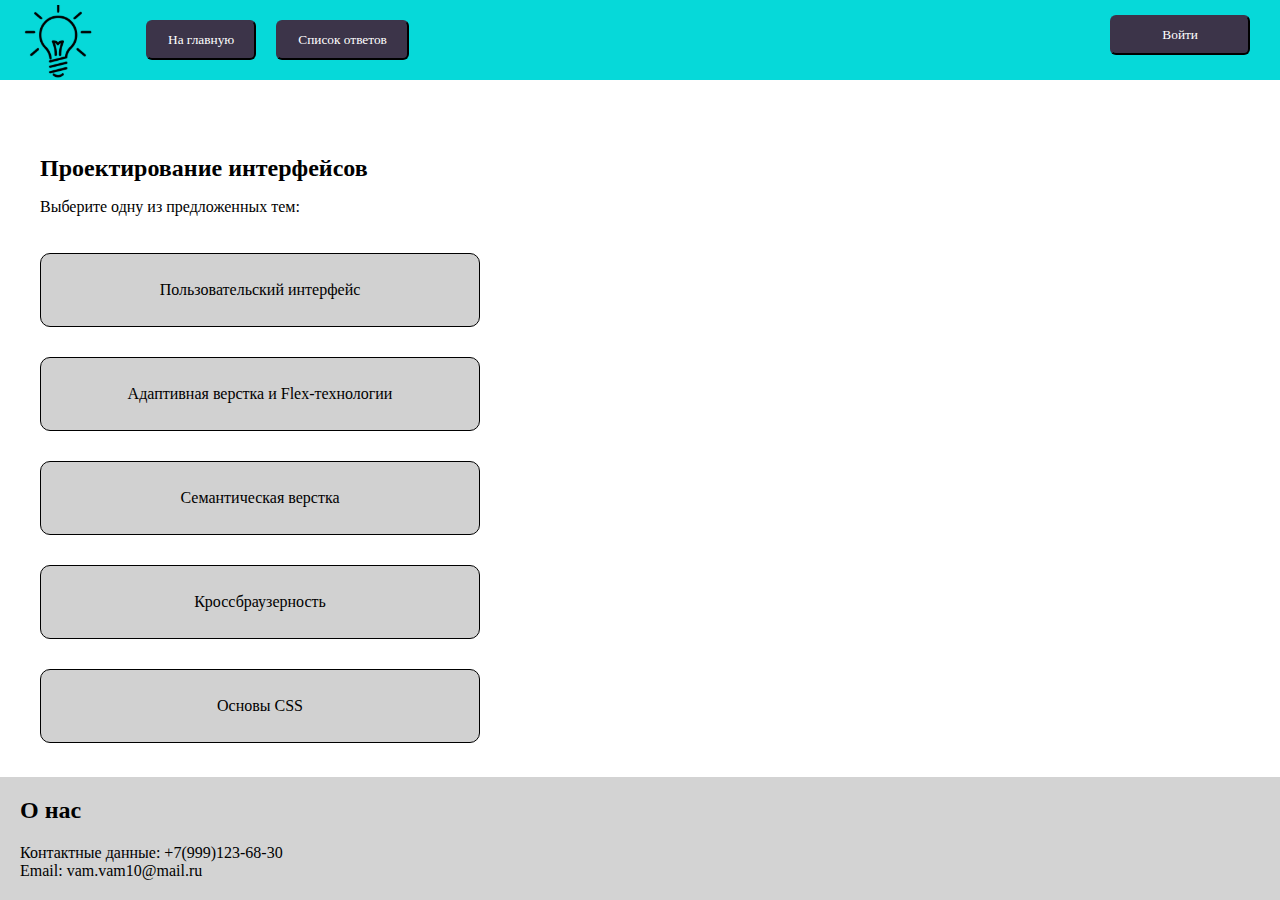
<file: interfaces.html>
<!DOCTYPE html>
<html lang="ru">

<head>
    <meta charset="UTF-8">
    <meta name="viewport" content="width=device-width, initial-scale=1.0">
    <title>Система тестирования</title>
    <link rel="stylesheet" href="css/style.css">
</head>

<body>
    <header>
        <a href="main.html"><img class="header__logo" src="img/logo.svg" alt="logo"></a>
        <nav>
            <form action="main.html">
                <button>На главную</button>
            </form>
            <form action="results.html">
                <button>Список ответов</button>
            </form>
        </nav>
        <form action="auth.html">
            <button class="header__logon">Войти</button>
        </form>
    </header>
    <main>
        <div class="container">
            <h2>Проектирование интерфейсов</h2>
            <p>Выберите одну из предложенных тем:</p>
            <div class="cards">
                <a href="test1.html">
                    <div class="card">
                        Пользовательский интерфейс
                    </div>
                </a>
                <a href="test2.html">
                    <div class="card">
                        Адаптивная верстка и Flex-технологии
                    </div>
                </a>
                <a href="test3.html">
                    <div class="card">
                        Семантическая верстка
                    </div>
                </a>
                <a href="test4.html">
                    <div class="card">
                        Кроссбраузерность
                    </div>
                </a>
                <a href="test5.html">
                    <div class="card">
                        Основы CSS
                    </div>
                </a>
            </div>
        </div>
    </main>
    <footer>
        <div class="footer-info">
            <h2>О нас</h2>
            <p>Контактные данные: +7(999)123-68-30</p>
            <p>Email: vam.vam10@mail.ru</p>
        </div>
    </footer>
</body>

</html>
</file>
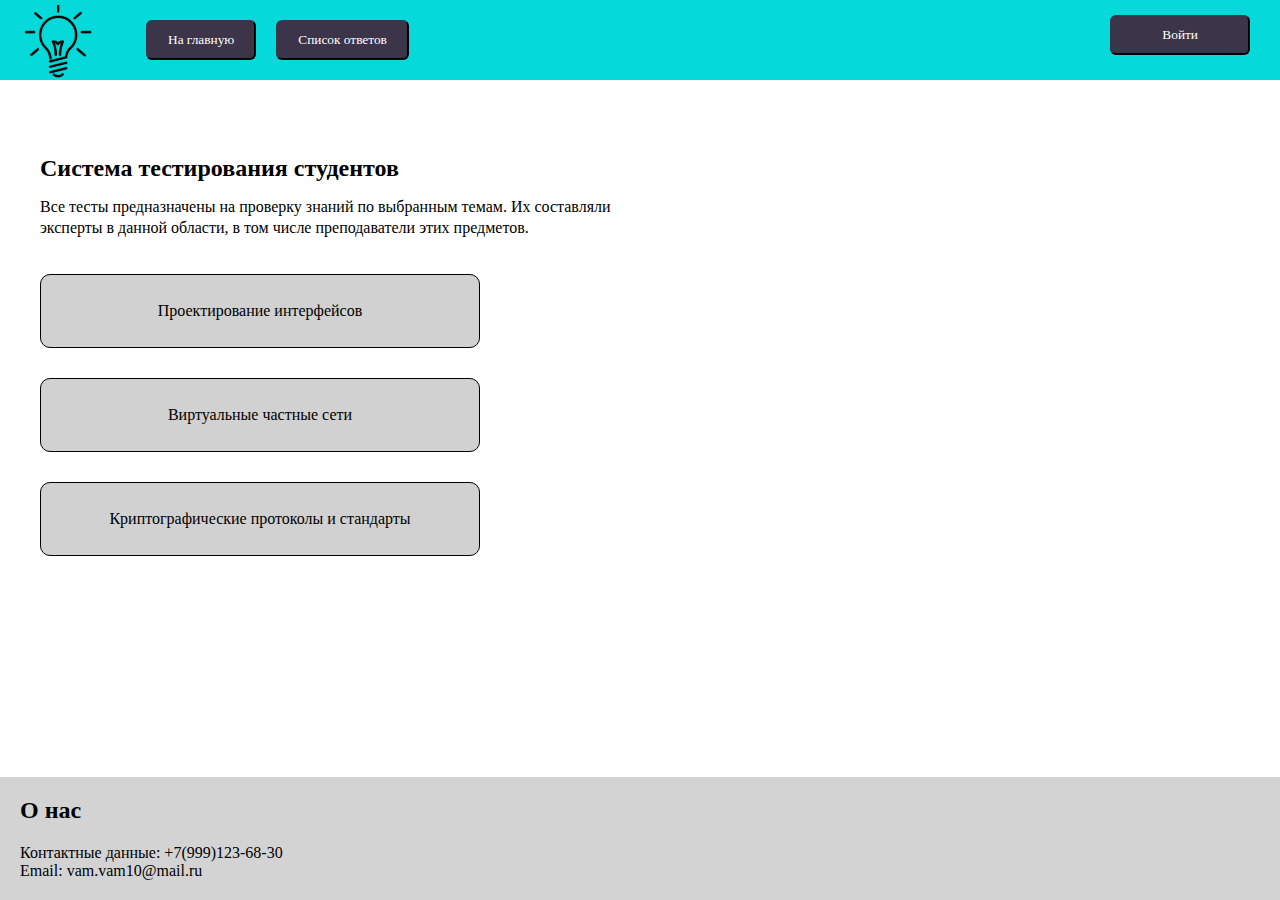
<file: main.html>
<!DOCTYPE html>
<html lang="ru">

<head>
    <meta charset="UTF-8">
    <meta name="viewport" content="width=device-width, initial-scale=1.0">
    <title>Система тестирования</title>
    <link rel="stylesheet" href="css/style.css">
</head>

<body>
    <header>
        <a href="main.html"><img class="header__logo" src="img/logo.svg" alt="logo"></a>
        <nav>   
            <form action="main.html">
                <button>На главную</button>
            </form>
            <form  action="results.html">
                <button>Список ответов</button>
            </form>
        </nav>
        <form action="auth.html">
            <button class="header__logon">Войти</button>
        </form>
    </header>
    <main>
        <div class="container">
            <h2>Система тестирования студентов</h2>
            <p>Все тесты предназначены на проверку знаний по выбранным темам. Их составляли эксперты в данной области, в том числе преподаватели этих предметов.</p>
            <div class="cards">
                <a href="interfaces.html">
                    <div class="card">
                        Проектирование интерфейсов
                    </div>
                </a>
                <div class="card">
                    Виртуальные частные сети
                </div>
                <div class="card">
                    Криптографические протоколы и стандарты
                </div>
            </div>
        </div>
    </main>
    <footer>
        <div class="footer-info">
            <h2>О нас</h2>
            <p>Контактные данные: +7(999)123-68-30</p>
            <p>Email: vam.vam10@mail.ru</p>
        </div>
    </footer>
</body>

</html>
</file>
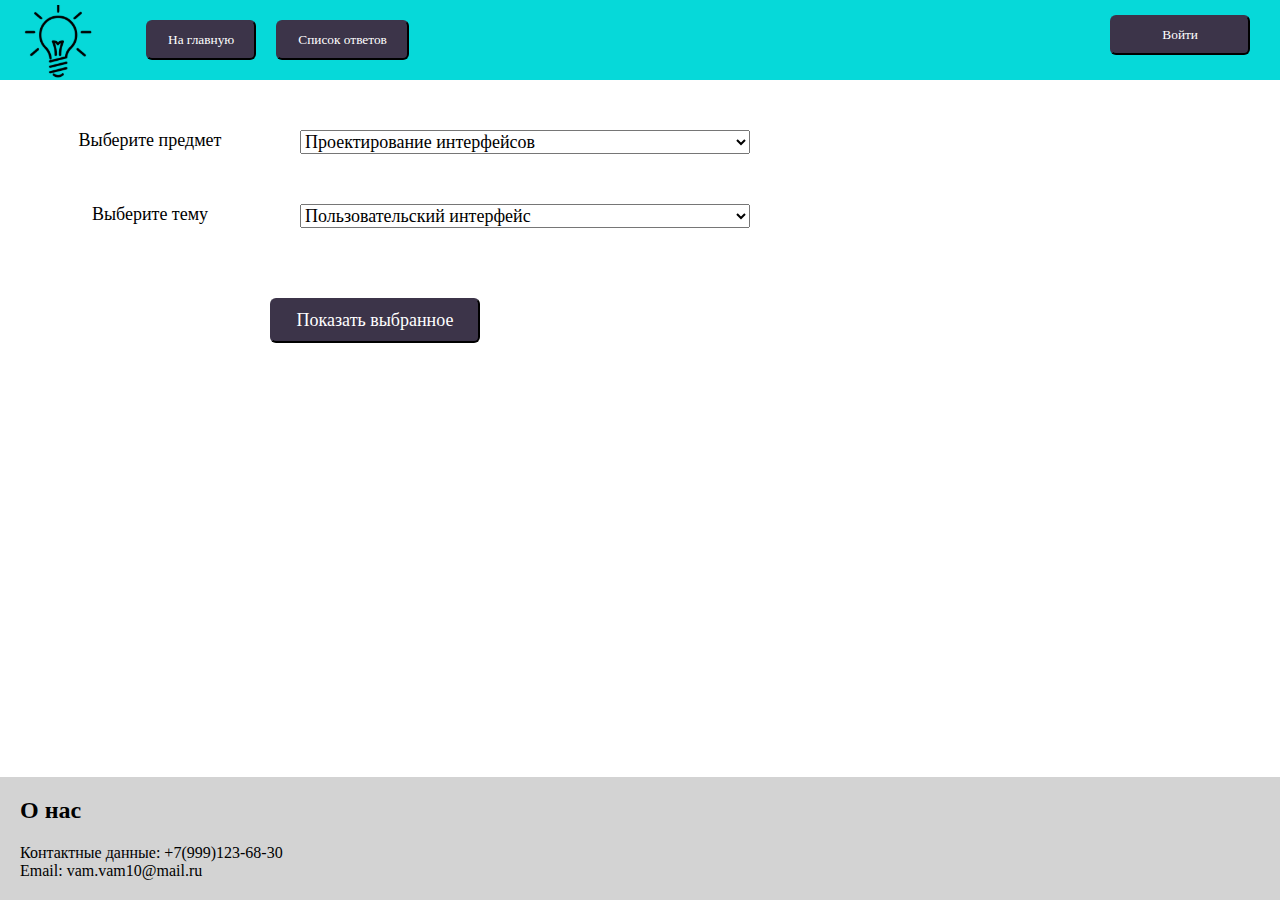
<file: results.html>
<!DOCTYPE html>
<html lang="ru">

<head>
  <meta charset="UTF-8">
  <meta name="viewport" content="width=device-width, initial-scale=1.0">
  <link rel="stylesheet" href="css/style.css">
  <script src="javascript/script.js"></script>
  <title>Авторизация</title>
</head>
<body>
<header>
    <a href="main.html"><img class="header__logo" src="img/logo.svg" alt="logo"></a>
    <nav>
      <form action="main.html">
        <button>На главную</button>
      </form>
      <form action="results.html">
        <button>Список ответов</button>
      </form>
    </nav>
    <form action="auth.html">
      <button class="header__logon">Войти</button>
    </form>
</header>
<main>
  <div class="inf">
    <section>
      <div class="inf-block">
        <div class=inf-block-form>
          <p class="inf-block-form-label">Выберите предмет</p>
          <select id="subjects" class="inf-block-form-box">
            <option value="Проектирование интерфейсов">Проектирование интерфейсов</option>
            <option value="Виртуальные частные сети">Виртуальные частные сети</option>
            <option value="Криптографические протоколы и стандарты">Криптографические протоколы и стандарты</option>
          </select>
        </div>
        <div class="inf-block-form">
          <p class="inf-block-form-label">Выберите тему</p>
          <select id="themes" class="inf-block-form-box">
            <option value="Пользовательский интерфейс">Пользовательский интерфейс</option>
            <option value="Адаптивная верстка и Flex-технологии">Адаптивная верстка и Flex-технологии</option>
            <option value="Семантическая верстка">Семантическая верстка</option>
            <option value="Кроссбраузерность">Кроссбраузерность</option>
            <option value="Основы CSS">Основы CSS</option>
          </select>
        </div>
      </div>
      <div class="inf-but">
        <button type="submit" id="btn" class="inf-button">Показать выбранное</button>
      </div>
    </section>
  </div>
  <table id="table" class="table hide" border="1" width="100%" cellpadding="5">
    <tr>
      <th class="col1">ФИО студента \ Вопрос</th>
      <th>1</th>
      <th>2</th>
      <th>3</th>
      <th>4</th>
      <th>5</th>
      <th>6</th>
      <th>7</th>
      <th>8</th>
      <th>9</th>
      <th>10</th>
      <th class="col2">Количество баллов</th>
    </tr>
    <tr>
      <th>Антонов Андрей</th>
      <th class="correct">2</th>
      <th class="correct">4</th>
      <th class="correct">1</th>
      <th class="correct">21</th>
      <th class="correct">3</th>
      <th class="correct">4</th>
      <th class="correct">1</th>
      <th class="correct">1</th>
      <th class="correct">2</th>
      <th class="correct">1</th>
      <th>10</th>
    </tr>
    <tr>
      <th>Писчасов Дмитрий</th>
      <th class="wrong">1</th>
      <th class="correct">4</th>
      <th class="correct">1</th>
      <th class="wrong">12</th>
      <th class="wrong">4</th>
      <th class="correct">1</th>
      <th class="correct">1</th>
      <th class="correct">1</th>
      <th class="wrong">3</th>
      <th class="wrong">3</th>
      <th>5</th>
    </tr>
    <tr>
      <th>Репнин Денис</th>
      <th class="correct">2</th>
      <th class="wrong">3</th>
      <th class="correct">1</th>
      <th class="correct">21</th>
      <th class="correct">3</th>
      <th class="correct">4</th>
      <th class="correct">1</th>
      <th class="correct">1</th>
      <th class="correct">2</th>
      <th class="correct">1</th>
      <th>9</th>
    </tr>
    <tr>
      <th>Плотникова Наталья</th>
      <th class="correct">2</th>
      <th class="correct">4</th>
      <th class="correct">1</th>
      <th class="wrong">12</th>
      <th class="correct">3</th>
      <th class="correct">4</th>
      <th class="correct">1</th>
      <th class="correct">1</th>
      <th class="correct">2</th>
      <th class="correct">1</th>
      <th>9</th>
    </tr>
    <tr>
      <th>Гребнев Вадим</th>
      <th class="wrong">1</th>
      <th class="wrong">1</th>
      <th class="wrong">3</th>
      <th class="wrong">12</th>
      <th class="wrong">2</th>
      <th class="wrong">2</th>
      <th class="wrong">2</th>
      <th class="wrong">4</th>
      <th class="wrong">1</th>
      <th class="wrong">2</th>
      <th>0</th>
    </tr>
  </table>
</main>
  <footer>
    <div class="footer-info">
      <h2>О нас</h2>
      <p>Контактные данные: +7(999)123-68-30</p>
      <p>Email: vam.vam10@mail.ru</p>
    </div>
  </footer>
</body>

</html>
</file>
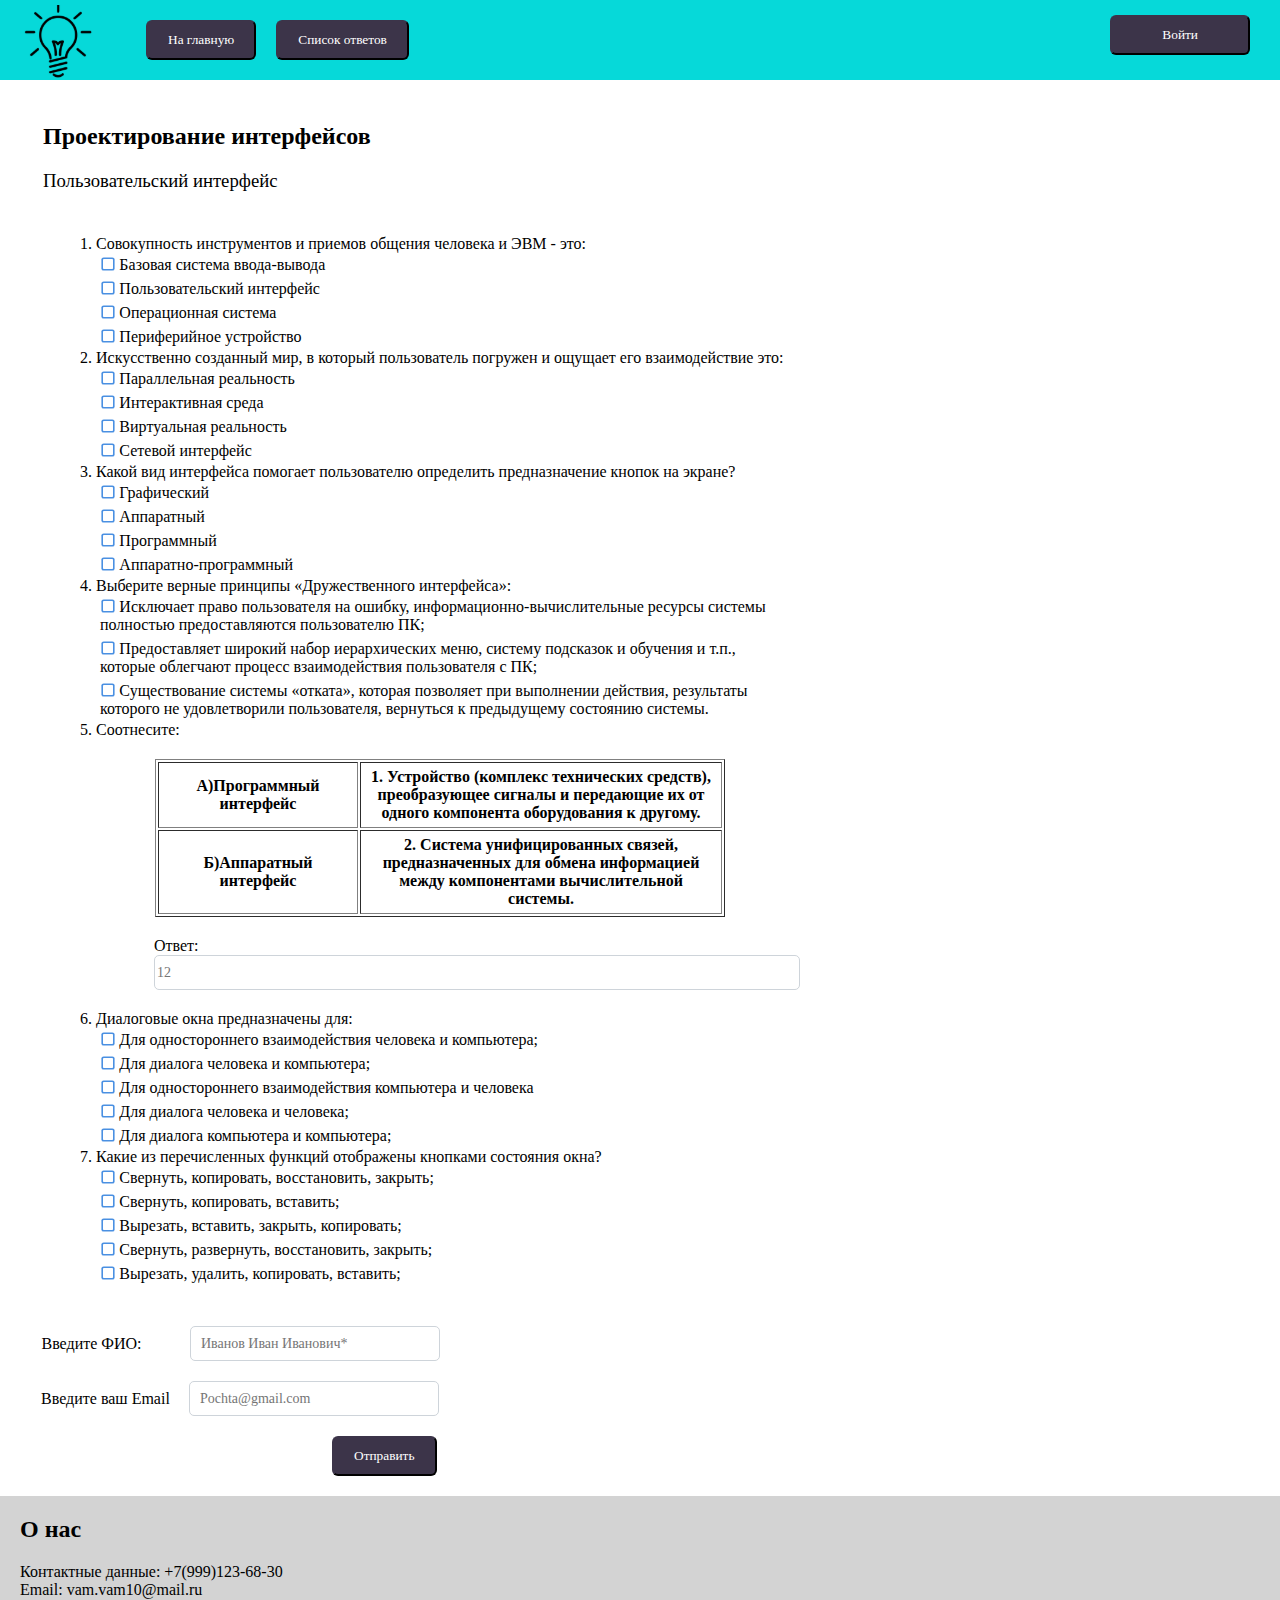
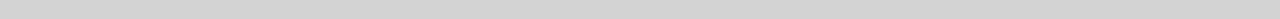
<file: test1.html>
<!DOCTYPE html>
<html lang="ru">

<head>
    <meta charset="UTF-8">
    <meta name="viewport" content="width=device-width, initial-scale=1.0">
    <title>Система тестирования</title>
    <link rel="stylesheet" href="css/style.css">
</head>

<body>
    <header>
        <a href="main.html"><img class="header__logo" src="img/logo.svg" alt="logo"></a>
        <nav>
            <form action="main.html">
                <button>На главную</button>
            </form>
            <form action="results.html">
                <button>Список ответов</button>
            </form>
        </nav>
        <form action="auth.html">
            <button class="header__logon">Войти</button>
        </form>
    </header>
    <main>
        <div class="about">
            <h2>Проектирование интерфейсов</h2>
            <h3>Пользовательский интерфейс</h3>
        </div>
        <div class="test">
            <ul>
                <ul>1. Совокупность инструментов и приемов общения человека и ЭВМ - это:
                    <li>
                        <label class="usual__check usual__option">
                            <input class="usual__check__input" type="checkbox">
                            <span class="usual__check__box"></span>
                            Базовая система ввода-вывода
                        </label>
                    </li>
                    <li>
                        <label class="usual__check usual__option">
                            <input class="usual__check__input" type="checkbox">
                            <span class="usual__check__box"></span>
                            Пользовательский интерфейс
                        </label>
                    </li>
                    <li>
                        <label class="usual__check usual__option">
                            <input class="usual__check__input" type="checkbox">
                            <span class="usual__check__box"></span>
                            Операционная система
                        </label>
                    </li>
                    <li>
                        <label class="usual__check usual__option">
                            <input class="usual__check__input" type="checkbox">
                            <span class="usual__check__box"></span>
                            Периферийное устройство
                        </label>
                    </li>
                </ul>
                <ul>2. Искусственно созданный мир, в который пользователь погружен и ощущает его взаимодействие это:
                    <li>
                        <label class="usual__check usual__option">
                            <input class="usual__check__input" type="checkbox">
                            <span class="usual__check__box"></span>
                            Параллельная реальность
                        </label>
                    </li>
                    <li>
                        <label class="usual__check usual__option">
                            <input class="usual__check__input" type="checkbox">
                            <span class="usual__check__box"></span>
                            Интерактивная среда
                        </label>
                    </li>
                    <li>
                        <label class="usual__check usual__option">
                            <input class="usual__check__input" type="checkbox">
                            <span class="usual__check__box"></span>
                            Виртуальная реальность
                        </label>
                    </li>
                    <li>
                        <label class="usual__check usual__option">
                            <input class="usual__check__input" type="checkbox">
                            <span class="usual__check__box"></span>
                            Сетевой интерфейс
                        </label>
                    </li>
                </ul>
                <ul>3. Какой вид интерфейса помогает пользователю определить предназначение кнопок на экране?
                    <li>
                        <label class="usual__check usual__option">
                            <input class="usual__check__input" type="checkbox">
                            <span class="usual__check__box"></span>
                            Графический
                        </label>
                    </li>
                    <li>
                        <label class="usual__check usual__option">
                            <input class="usual__check__input" type="checkbox">
                            <span class="usual__check__box"></span>
                            Аппаратный
                        </label>
                    </li>
                    <li>
                        <label class="usual__check usual__option">
                            <input class="usual__check__input" type="checkbox">
                            <span class="usual__check__box"></span>
                            Программный
                        </label>
                    </li>
                    <li>
                        <label class="usual__check usual__option">
                            <input class="usual__check__input" type="checkbox">
                            <span class="usual__check__box"></span>
                            Аппаратно-программный
                        </label>
                    </li>
                </ul>
                <ul>4. Выберите верные принципы «Дружественного интерфейса»:
                    <li>
                        <label class="usual__check usual__option">
                            <input class="usual__check__input" type="checkbox">
                            <span class="usual__check__box"></span>
                            Исключает право пользователя на ошибку, информационно-вычислительные ресурсы системы полностью предоставляются пользователю ПК;
                        </label>
                    </li>
                    <li>
                        <label class="usual__check usual__option">
                            <input class="usual__check__input" type="checkbox">
                            <span class="usual__check__box"></span>
                            Предоставляет широкий набор иерархических меню, систему подсказок и обучения и т.п., которые облегчают процесс взаимодействия пользователя с ПК;
                        </label>
                    </li>
                    <li>
                        <label class="usual__check usual__option">
                            <input class="usual__check__input" type="checkbox">
                            <span class="usual__check__box"></span>
                            Существование системы «отката», которая позволяет при выполнении действия, результаты которого не удовлетворили пользователя, вернуться к предыдущему состоянию системы.
                        </label>
                    </li>
                </ul>
				<ul>5. Соотнесите:
						<table border="1" width="100%" cellpadding="5">
							<tr>
								<th class="col1">А)Программный интерфейс</th>
								<th>1. Устройство (комплекс технических средств), преобразующее сигналы и передающие их от одного компонента оборудования к другому.</th>
							</tr>
							<tr>
								<th>Б)Аппаратный интерфейс</th>
								<th>2. Система унифицированных связей, предназначенных для обмена информацией между компонентами вычислительной системы.</th>
							</tr>
						</table>
						 <p id="input1">Ответ:<input placeholder="12" class="input-answer" type="text" size="2"></p>
				</ul>
                <ul>6. Диалоговые окна предназначены для:
                    <li>
                        <label class="usual__check usual__option">
                            <input class="usual__check__input" type="checkbox">
                            <span class="usual__check__box"></span>
                            Для одностороннего взаимодействия человека и компьютера;
                        </label>
                    </li>
                    <li>
                        <label class="usual__check usual__option">
                            <input class="usual__check__input" type="checkbox">
                            <span class="usual__check__box"></span>
                            Для диалога человека и компьютера;
                        </label>
                    </li>
                    <li>
                        <label class="usual__check usual__option">
                            <input class="usual__check__input" type="checkbox">
                            <span class="usual__check__box"></span>
                            Для одностороннего взаимодействия компьютера и человека
                        </label>
                    </li>
                    <li>
                        <label class="usual__check usual__option">
                            <input class="usual__check__input" type="checkbox">
                            <span class="usual__check__box"></span>
                            Для диалога человека и человека;
                        </label>
                    </li>
                    <li>
                        <label class="usual__check usual__option">
                            <input class="usual__check__input" type="checkbox">
                            <span class="usual__check__box"></span>
                            Для диалога компьютера и компьютера;
                        </label>
                    </li>
                </ul>
                <ul>7. Какие из перечисленных функций отображены кнопками состояния окна?
                    <li>
                        <label class="usual__check usual__option">
                            <input class="usual__check__input" type="checkbox">
                            <span class="usual__check__box"></span>
                            Cвернуть, копировать, восстановить, закрыть;
                        </label>
                    </li>
                    <li>
                        <label class="usual__check usual__option">
                            <input class="usual__check__input" type="checkbox">
                            <span class="usual__check__box"></span>
                            Cвернуть, копировать, вставить;
                        </label>
                    </li>
                    <li>
                        <label class="usual__check usual__option">
                            <input class="usual__check__input" type="checkbox">
                            <span class="usual__check__box"></span>
                            Вырезать, вставить, закрыть, копировать;
                        </label>
                    </li>
                    <li>
                        <label class="usual__check usual__option">
                            <input class="usual__check__input" type="checkbox">
                            <span class="usual__check__box"></span>
                            Свернуть, развернуть, восстановить, закрыть;
                        </label>
                    </li>
                    <li>
                        <label class="usual__check usual__option">
                            <input class="usual__check__input" type="checkbox">
                            <span class="usual__check__box"></span>
                            Вырезать, удалить, копировать, вставить;
                        </label>
                    </li>
                </ul>
            </ul>
        </div>
        <div class="main__student">
            <div class="main__students-initials">
                <p class="main__student-initials__text">Введите ФИО:</p>
                <label class="placeholder-box1">
                    <input required type="text" placeholder="Иванов Иван Иванович*">
                </label>
            </div>
            <div class="main__students-email">
                <p class="main__student-email__text">Введите ваш Email</p>
                <label class="placeholder-box2">
                    <input required type="text" placeholder="Pochta@gmail.com">
                </label>
            </div>
			<button class="main__students__button">Отправить</button>
        </div>
    </main>
    <footer class="relative">
        <div class="footer-info">
            <h2>О нас</h2>
            <p>Контактные данные: +7(999)123-68-30</p>
            <p>Email: vam.vam10@mail.ru</p>
        </div>
    </footer>
</body>

</html>
</file>
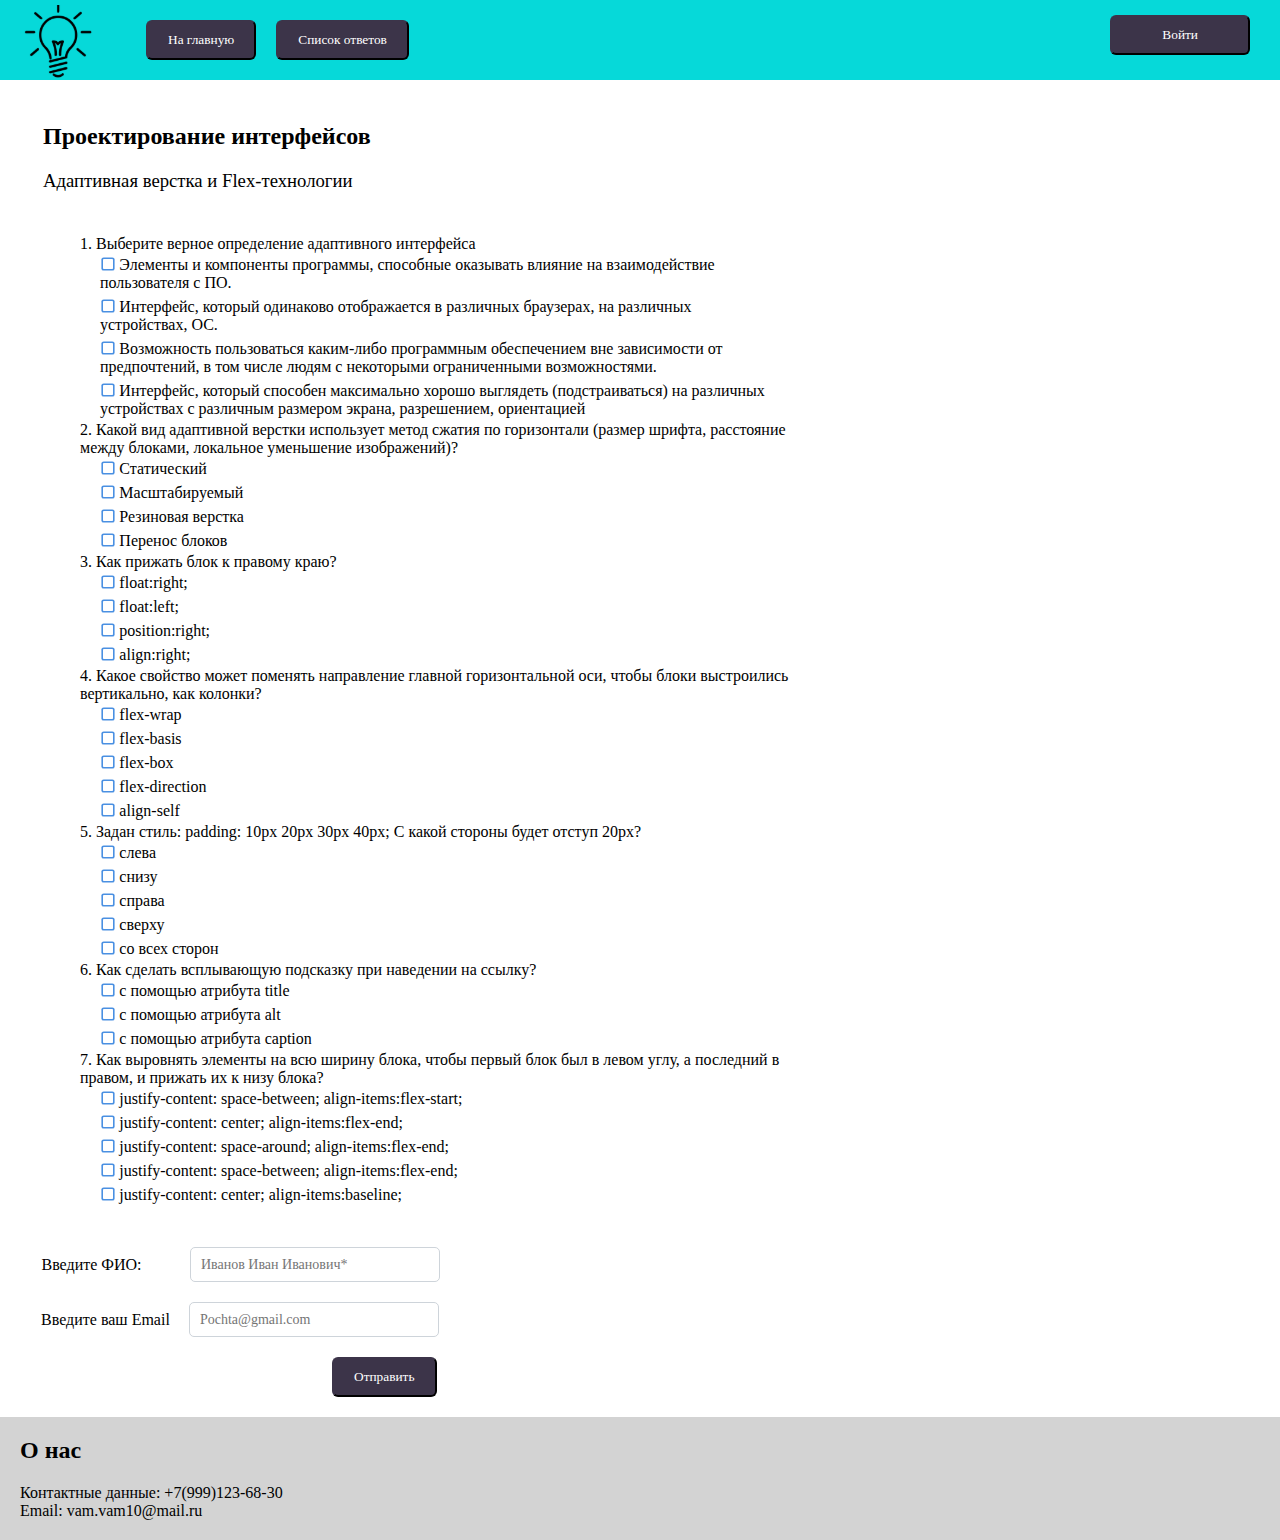
<file: test2.html>
<!DOCTYPE html>
<html lang="ru">

<head>
    <meta charset="UTF-8">
    <meta name="viewport" content="width=device-width, initial-scale=1.0">
    <title>Система тестирования</title>
    <link rel="stylesheet" href="css/style.css">
</head>

<body>
    <header>
        <a href="main.html"><img class="header__logo" src="img/logo.svg" alt="logo"></a>
        <nav>
            <form action="main.html">
                <button>На главную</button>
            </form>
            <form action="results.html">
                <button>Список ответов</button>
            </form>
        </nav>
        <form action="auth.html">
            <button class="header__logon">Войти</button>
        </form>
    </header>
    <main>
        <div class="about">
            <h2>Проектирование интерфейсов</h2>
            <h3>Адаптивная верстка и Flex-технологии</h3>
        </div>
        <div class="test">
            <ul>
                <ul>1. Выберите верное определение адаптивного интерфейса
                    <li>
                        <label class="usual__check usual__option">
                            <input class="usual__check__input" type="checkbox">
                            <span class="usual__check__box"></span>
                            Элементы и компоненты программы, способные оказывать влияние на взаимодействие пользователя с ПО.
                        </label>
                    </li>
                    <li>
                        <label class="usual__check usual__option">
                            <input class="usual__check__input" type="checkbox">
                            <span class="usual__check__box"></span>
                            Интерфейс, который одинаково отображается в различных браузерах, на различных устройствах, ОС.
                        </label>
                    </li>
                    <li>
                        <label class="usual__check usual__option">
                            <input class="usual__check__input" type="checkbox">
                            <span class="usual__check__box"></span>
                            Возможность пользоваться каким-либо программным обеспечением вне зависимости от предпочтений, в том числе людям с некоторыми ограниченными возможностями.
                        </label>
                    </li>
                    <li>
                        <label class="usual__check usual__option">
                            <input class="usual__check__input" type="checkbox">
                            <span class="usual__check__box"></span>
                            Интерфейс, который способен максимально хорошо выглядеть (подстраиваться) на различных устройствах с различным размером экрана, разрешением, ориентацией
                        </label>
                    </li>
                </ul>
                <ul>2. Какой вид адаптивной верстки использует метод сжатия по горизонтали (размер шрифта, расстояние между блоками, локальное уменьшение изображений)?
                    <li>
                        <label class="usual__check usual__option">
                            <input class="usual__check__input" type="checkbox">
                            <span class="usual__check__box"></span>
                            Статический
                        </label>
                    </li>
                    <li>
                        <label class="usual__check usual__option">
                            <input class="usual__check__input" type="checkbox">
                            <span class="usual__check__box"></span>
                            Масштабируемый
                        </label>
                    </li>
                    <li>
                        <label class="usual__check usual__option">
                            <input class="usual__check__input" type="checkbox">
                            <span class="usual__check__box"></span>
                            Резиновая верстка
                        </label>
                    </li>
                    <li>
                        <label class="usual__check usual__option">
                            <input class="usual__check__input" type="checkbox">
                            <span class="usual__check__box"></span>
                            Перенос блоков
                        </label>
                    </li>
                </ul>
                <ul>3. Как прижать блок к правому краю?
                    <li>
                        <label class="usual__check usual__option">
                            <input class="usual__check__input" type="checkbox">
                            <span class="usual__check__box"></span>
                            float:right;
                        </label>
                    </li>
                    <li>
                        <label class="usual__check usual__option">
                            <input class="usual__check__input" type="checkbox">
                            <span class="usual__check__box"></span>
                            float:left;
                        </label>
                    </li>
                    <li>
                        <label class="usual__check usual__option">
                            <input class="usual__check__input" type="checkbox">
                            <span class="usual__check__box"></span>
                            position:right;
                        </label>
                    </li>
                    <li>
                        <label class="usual__check usual__option">
                            <input class="usual__check__input" type="checkbox">
                            <span class="usual__check__box"></span>
                           align:right;
                        </label>
                    </li>
                </ul>
                <ul>4. Какое свойство может поменять направление главной горизонтальной оси, чтобы блоки выстроились вертикально, как колонки?
                    <li>
                        <label class="usual__check usual__option">
                            <input class="usual__check__input" type="checkbox">
                            <span class="usual__check__box"></span>
                            flex-wrap
                        </label>
                    </li>
                    <li>
                        <label class="usual__check usual__option">
                            <input class="usual__check__input" type="checkbox">
                            <span class="usual__check__box"></span>
                            flex-basis
                        </label>
                    </li>
                    <li>
                        <label class="usual__check usual__option">
                            <input class="usual__check__input" type="checkbox">
                            <span class="usual__check__box"></span>
                            flex-box
                        </label>
                    </li>
					 <li>
                        <label class="usual__check usual__option">
                            <input class="usual__check__input" type="checkbox">
                            <span class="usual__check__box"></span>
                            flex-direction
                        </label>
                    </li>
					 <li>
                        <label class="usual__check usual__option">
                            <input class="usual__check__input" type="checkbox">
                            <span class="usual__check__box"></span>
                            align-self
                        </label>
                    </li>
                </ul>
				<ul>5. Задан стиль: padding: 10px 20px 30px 40px; С какой стороны будет отступ 20px?
					<li>
                        <label class="usual__check usual__option">
                            <input class="usual__check__input" type="checkbox">
                            <span class="usual__check__box"></span>
                           слева
                        </label>
                    </li>
					<li>
                        <label class="usual__check usual__option">
                            <input class="usual__check__input" type="checkbox">
                            <span class="usual__check__box"></span>
                            снизу
                        </label>
                    </li>
					<li>
                        <label class="usual__check usual__option">
                            <input class="usual__check__input" type="checkbox">
                            <span class="usual__check__box"></span>
                            справа
                        </label>
                    </li>
					<li>
                        <label class="usual__check usual__option">
                            <input class="usual__check__input" type="checkbox">
                            <span class="usual__check__box"></span>
                            сверху
                        </label>
                    </li>
					<li>
                        <label class="usual__check usual__option">
                            <input class="usual__check__input" type="checkbox">
                            <span class="usual__check__box"></span>
                            со всех сторон
                        </label>
                    </li>
				</ul>
                <ul>6. Как сделать всплывающую подсказку при наведении на ссылку?
                    <li>
                        <label class="usual__check usual__option">
                            <input class="usual__check__input" type="checkbox">
                            <span class="usual__check__box"></span>
                            с помощью атрибута title
                        </label>
                    </li>
                    <li>
                        <label class="usual__check usual__option">
                            <input class="usual__check__input" type="checkbox">
                            <span class="usual__check__box"></span>
                            с помощью атрибута alt
                        </label>
                    </li>
                    <li>
                        <label class="usual__check usual__option">
                            <input class="usual__check__input" type="checkbox">
                            <span class="usual__check__box"></span>
                            с помощью атрибута caption
                        </label>
                    </li>
                </ul>
                <ul>7. Как выровнять элементы на всю ширину блока, чтобы первый блок был в левом углу, а последний в правом, и прижать их к низу блока?
                    <li>
                        <label class="usual__check usual__option">
                            <input class="usual__check__input" type="checkbox">
                            <span class="usual__check__box"></span>
                            justify-content: space-between; align-items:flex-start;
                        </label>
                    </li>
                    <li>
                        <label class="usual__check usual__option">
                            <input class="usual__check__input" type="checkbox">
                            <span class="usual__check__box"></span>
                            justify-content: center; align-items:flex-end;
                        </label>
                    </li>
                    <li>
                        <label class="usual__check usual__option">
                            <input class="usual__check__input" type="checkbox">
                            <span class="usual__check__box"></span>
                            justify-content: space-around; align-items:flex-end;
                        </label>
                    </li>
                    <li>
                        <label class="usual__check usual__option">
                            <input class="usual__check__input" type="checkbox">
                            <span class="usual__check__box"></span>
                            justify-content: space-between; align-items:flex-end;
                        </label>
                    </li>
                    <li>
                        <label class="usual__check usual__option">
                            <input class="usual__check__input" type="checkbox">
                            <span class="usual__check__box"></span>
                            justify-content: center; align-items:baseline;
                        </label>
                    </li>
                </ul>
            </ul>
        </div>
        <div class="main__student">
            <div class="main__students-initials">
                <p class="main__student-initials__text">Введите ФИО:</p>
                <label class="placeholder-box1">
                    <input required type="text" placeholder="Иванов Иван Иванович*">
                </label>
            </div>
            <div class="main__students-email">
                <p class="main__student-email__text">Введите ваш Email</p>
                <label class="placeholder-box2">
                    <input required type="text" placeholder="Pochta@gmail.com">
                </label>
            </div>
			<button class="main__students__button">Отправить</button>
        </div>
    </main>
    <footer class="relative">
        <div class="footer-info">
            <h2>О нас</h2>
            <p>Контактные данные: +7(999)123-68-30</p>
            <p>Email: vam.vam10@mail.ru</p>
        </div>
    </footer>
</body>

</html>
</file>
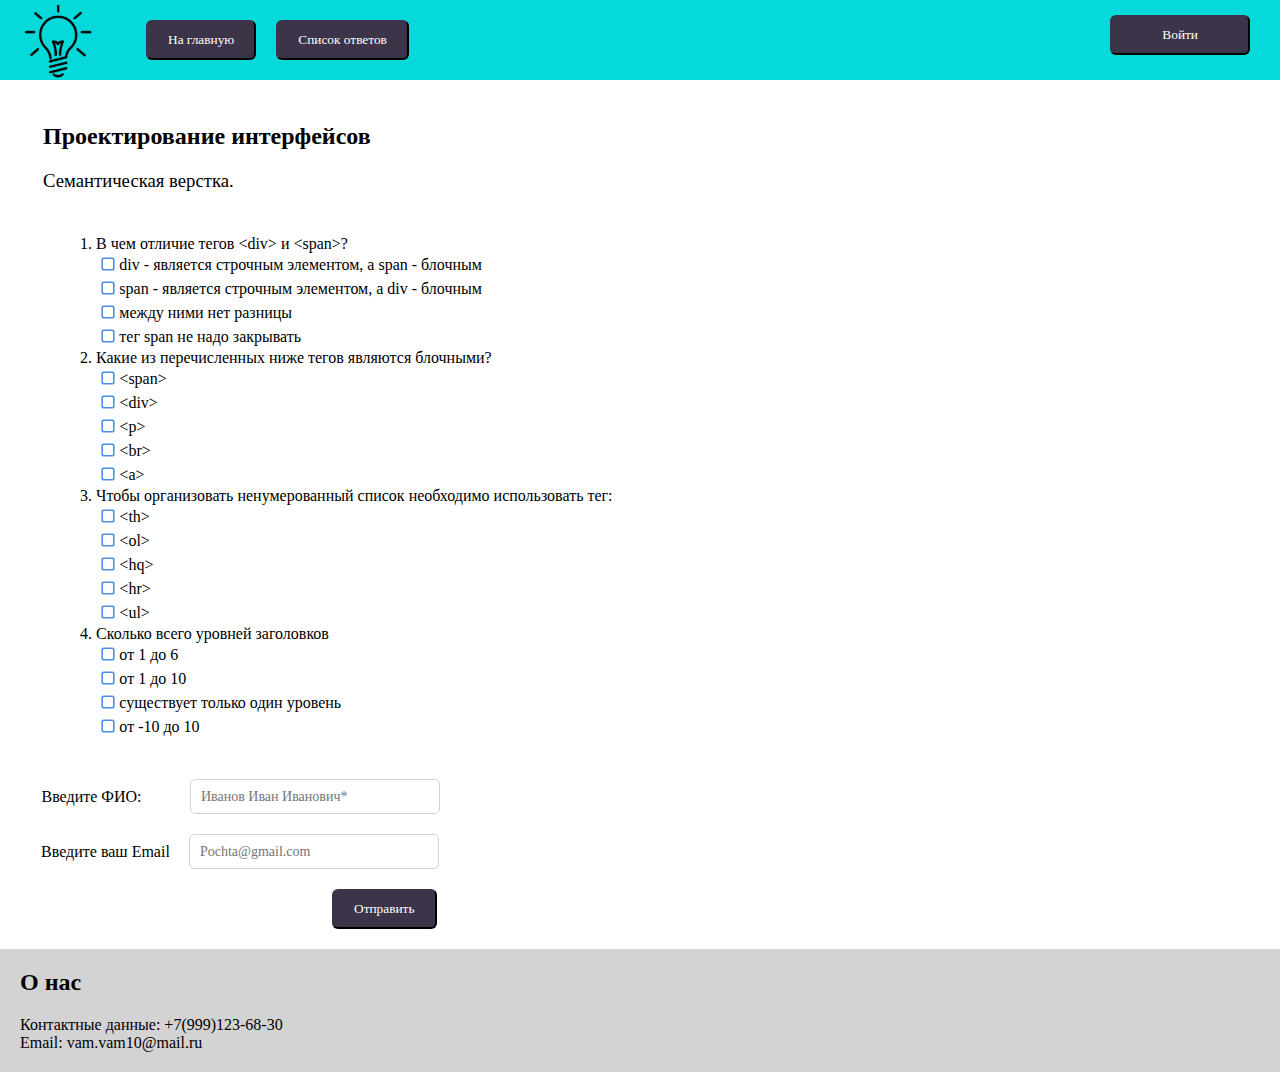
<file: test3.html>
<!DOCTYPE html>
<html lang="ru">

<head>
    <meta charset="UTF-8">
    <meta name="viewport" content="width=device-width, initial-scale=1.0">
    <title>Система тестирования</title>
    <link rel="stylesheet" href="css/style.css">
</head>

<body>
    <header>
        <a href="main.html"><img class="header__logo" src="img/logo.svg" alt="logo"></a>
        <nav>
            <form action="main.html">
                <button>На главную</button>
            </form>
            <form action="results.html">
                <button>Список ответов</button>
            </form>
        </nav>
        <form action="auth.html">
            <button class="header__logon">Войти</button>
        </form>
    </header>
    <main>
        <div class="about">
            <h2>Проектирование интерфейсов</h2>
            <h3>Семантическая верстка.</h3>
        </div>
        <div class="test">
            <ul>
                <ul>1. В чем отличие тегов &lt;div&gt; и &lt;span&gt;?
                    <li>
                        <label class="usual__check usual__option">
                            <input class="usual__check__input" type="checkbox">
                            <span class="usual__check__box"></span>
                            div - является строчным элементом, а span - блочным
                        </label>
                    </li>
                    <li>
                        <label class="usual__check usual__option">
                            <input class="usual__check__input" type="checkbox">
                            <span class="usual__check__box"></span>
                            span - является строчным элементом, а div - блочным
                        </label>
                    </li>
                    <li>
                        <label class="usual__check usual__option">
                            <input class="usual__check__input" type="checkbox">
                            <span class="usual__check__box"></span>
                            между ними нет разницы
                        </label>
                    </li>
                    <li>
                        <label class="usual__check usual__option">
                            <input class="usual__check__input" type="checkbox">
                            <span class="usual__check__box"></span>
                            тег span не надо закрывать
                        </label>
                    </li>
                </ul>
                <ul>2. Какие из перечисленных ниже тегов являются блочными?
                    <li>
                        <label class="usual__check usual__option">
                            <input class="usual__check__input" type="checkbox">
                            <span class="usual__check__box"></span>
                            &lt;span&gt;
                        </label>
                    </li>
                    <li>
                        <label class="usual__check usual__option">
                            <input class="usual__check__input" type="checkbox">
                            <span class="usual__check__box"></span>
                            &lt;div&gt;
                        </label>
                    </li>
                    <li>
                        <label class="usual__check usual__option">
                            <input class="usual__check__input" type="checkbox">
                            <span class="usual__check__box"></span>
                            &lt;p&gt;
                        </label>
                    </li>
                    <li>
                        <label class="usual__check usual__option">
                            <input class="usual__check__input" type="checkbox">
                            <span class="usual__check__box"></span>
                            &lt;br&gt;
                        </label>
                    </li>
					<li>
                        <label class="usual__check usual__option">
                            <input class="usual__check__input" type="checkbox">
                            <span class="usual__check__box"></span>
                            &lt;a&gt;
                        </label>
                    </li>
                </ul>
                <ul>3. Чтобы организовать ненумерованный список необходимо использовать тег:
                    <li>
                        <label class="usual__check usual__option">
                            <input class="usual__check__input" type="checkbox">
                            <span class="usual__check__box"></span>
                            &lt;th&gt;
                        </label>
                    </li>
                    <li>
                        <label class="usual__check usual__option">
                            <input class="usual__check__input" type="checkbox">
                            <span class="usual__check__box"></span>
                            &lt;ol&gt;
                        </label>
                    </li>
                    <li>
                        <label class="usual__check usual__option">
                            <input class="usual__check__input" type="checkbox">
                            <span class="usual__check__box"></span>
                            &lt;hq&gt;
                        </label>
                    </li>
                    <li>
                        <label class="usual__check usual__option">
                            <input class="usual__check__input" type="checkbox">
                            <span class="usual__check__box"></span>
                          &lt;hr&gt;
                        </label>
                    </li>
					<li>
                        <label class="usual__check usual__option">
                            <input class="usual__check__input" type="checkbox">
                            <span class="usual__check__box"></span>
                          &lt;ul&gt;
                        </label>
                    </li>
                </ul>
                <ul>4. Сколько всего уровней заголовков <HX>
                    <li>
                        <label class="usual__check usual__option">
                            <input class="usual__check__input" type="checkbox">
                            <span class="usual__check__box"></span>
                            от 1 до 6
                        </label>
                    </li>
                    <li>
                        <label class="usual__check usual__option">
                            <input class="usual__check__input" type="checkbox">
                            <span class="usual__check__box"></span>
                            от 1 до 10
                        </label>
                    </li>
                    <li>
                        <label class="usual__check usual__option">
                            <input class="usual__check__input" type="checkbox">
                            <span class="usual__check__box"></span>
                            существует только один уровень
                        </label>
                    </li>
					 <li>
                        <label class="usual__check usual__option">
                            <input class="usual__check__input" type="checkbox">
                            <span class="usual__check__box"></span>
                            от -10 до 10
                        </label>
                    </li>
                </ul>
            </ul>
        </div>
        <div class="main__student">
            <div class="main__students-initials">
                <p class="main__student-initials__text">Введите ФИО:</p>
                <label class="placeholder-box1">
                    <input required type="text" placeholder="Иванов Иван Иванович*">
                </label>
            </div>
            <div class="main__students-email">
                <p class="main__student-email__text">Введите ваш Email</p>
                <label class="placeholder-box2">
                    <input required type="text" placeholder="Pochta@gmail.com">
                </label>
            </div>
			<button class="main__students__button">Отправить</button>
        </div>
    </main>
    <footer class="relative">
        <div class="footer-info">
            <h2>О нас</h2>
            <p>Контактные данные: +7(999)123-68-30</p>
            <p>Email: vam.vam10@mail.ru</p>
        </div>
    </footer>
</body>

</html>
</file>
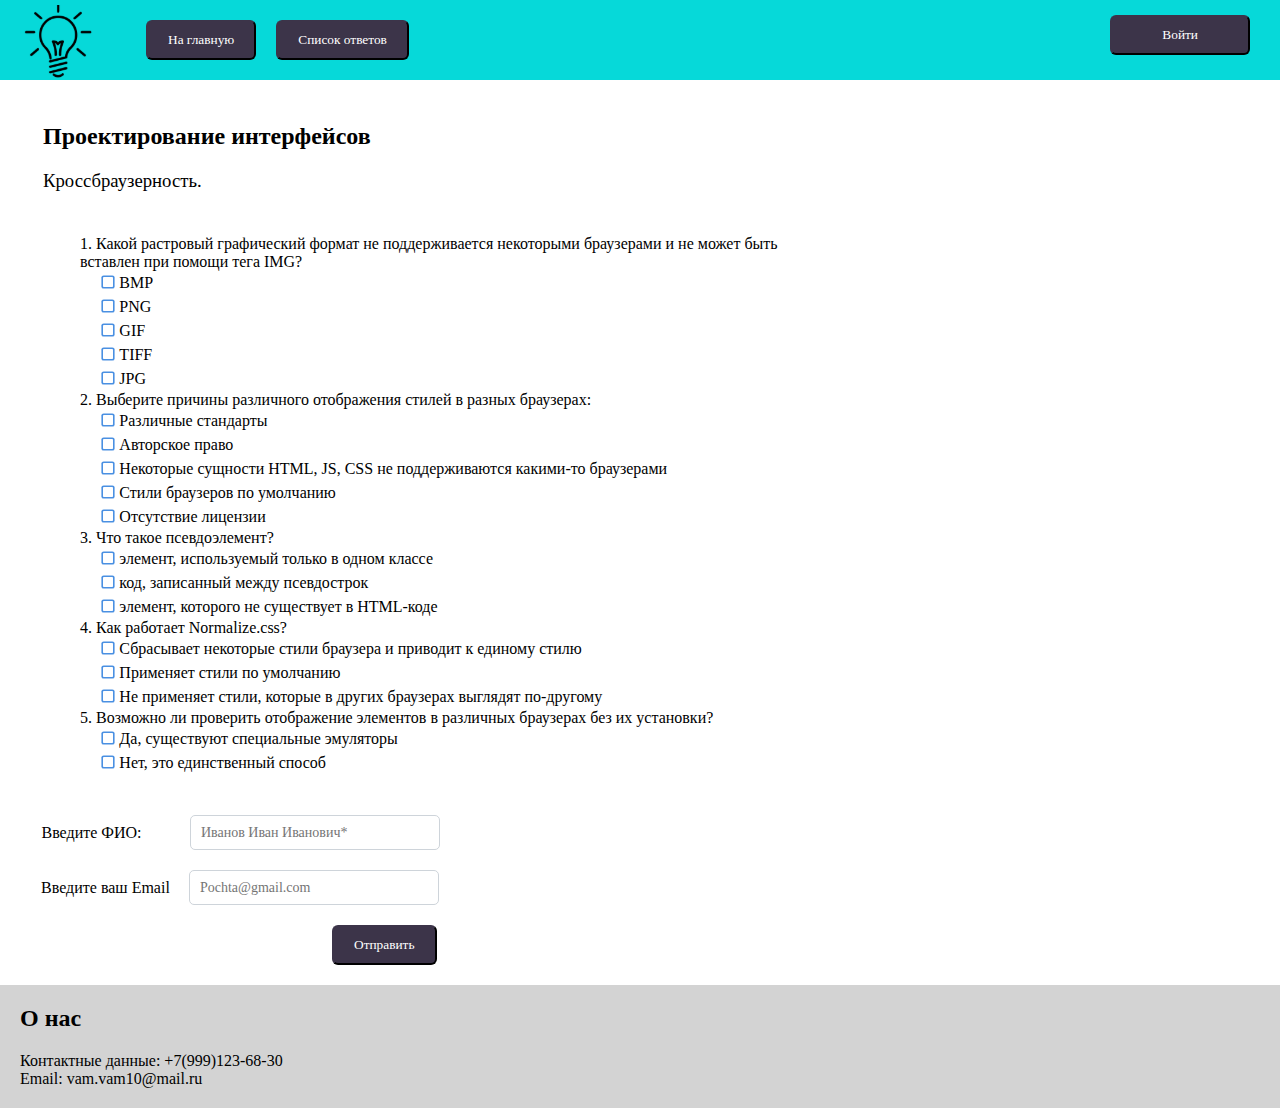
<file: test4.html>
<!DOCTYPE html>
<html lang="ru">

<head>
    <meta charset="UTF-8">
    <meta name="viewport" content="width=device-width, initial-scale=1.0">
    <title>Система тестирования</title>
    <link rel="stylesheet" href="css/style.css">
</head>

<body>
    <header>
        <a href="main.html"><img class="header__logo" src="img/logo.svg" alt="logo"></a>
        <nav>
            <form action="main.html">
                <button>На главную</button>
            </form>
            <form action="results.html">
                <button>Список ответов</button>
            </form>
        </nav>
        <form action="auth.html">
            <button class="header__logon">Войти</button>
        </form>
    </header>
    <main>
        <div class="about">
            <h2>Проектирование интерфейсов</h2>
            <h3>Кроссбраузерность.</h3>
        </div>
        <div class="test">
            <ul>
                <ul>1. Какой растровый графический формат не поддерживается некоторыми браузерами и не может быть вставлен при помощи тега IMG?
                    <li>
                        <label class="usual__check usual__option">
                            <input class="usual__check__input" type="checkbox">
                            <span class="usual__check__box"></span>
                            BMP
                        </label>
                    </li>
                    <li>
                        <label class="usual__check usual__option">
                            <input class="usual__check__input" type="checkbox">
                            <span class="usual__check__box"></span>
                            PNG
                        </label>
                    </li>
                    <li>
                        <label class="usual__check usual__option">
                            <input class="usual__check__input" type="checkbox">
                            <span class="usual__check__box"></span>
                            GIF
                        </label>
                    </li>
                    <li>
                        <label class="usual__check usual__option">
                            <input class="usual__check__input" type="checkbox">
                            <span class="usual__check__box"></span>
                           TIFF
                        </label>
                    </li>
					<li>
                        <label class="usual__check usual__option">
                            <input class="usual__check__input" type="checkbox">
                            <span class="usual__check__box"></span>
                           JPG
                        </label>
                    </li>
                </ul>
                <ul>2. Выберите причины различного отображения стилей в разных браузерах:
                    <li>
                        <label class="usual__check usual__option">
                            <input class="usual__check__input" type="checkbox">
                            <span class="usual__check__box"></span>
                            Различные стандарты
                        </label>
                    </li>
                    <li>
                        <label class="usual__check usual__option">
                            <input class="usual__check__input" type="checkbox">
                            <span class="usual__check__box"></span>
                           Авторское право
                        </label>
                    </li>
                    <li>
                        <label class="usual__check usual__option">
                            <input class="usual__check__input" type="checkbox">
                            <span class="usual__check__box"></span>
                            Некоторые сущности HTML, JS, CSS не поддерживаются какими-то браузерами
                        </label>
                    </li>
                    <li>
                        <label class="usual__check usual__option">
                            <input class="usual__check__input" type="checkbox">
                            <span class="usual__check__box"></span>
                            Стили браузеров по умолчанию
                        </label>
                    </li>
					<li>
                        <label class="usual__check usual__option">
                            <input class="usual__check__input" type="checkbox">
                            <span class="usual__check__box"></span>
                            Отсутствие лицензии
                        </label>
                    </li>
                </ul>
                <ul>3. Что такое псевдоэлемент?
                    <li>
                        <label class="usual__check usual__option">
                            <input class="usual__check__input" type="checkbox">
                            <span class="usual__check__box"></span>
                            элемент, используемый только в одном классе
                        </label>
                    </li>
                    <li>
                        <label class="usual__check usual__option">
                            <input class="usual__check__input" type="checkbox">
                            <span class="usual__check__box"></span>
                            код, записанный между псевдострок
                        </label>
                    </li>
                    <li>
                        <label class="usual__check usual__option">
                            <input class="usual__check__input" type="checkbox">
                            <span class="usual__check__box"></span>
                            элемент, которого не существует в HTML-коде
                        </label>
                    </li>
                </ul>
                <ul>4. Как работает Normalize.css?
                    <li>
                        <label class="usual__check usual__option">
                            <input class="usual__check__input" type="checkbox">
                            <span class="usual__check__box"></span>
                            Сбрасывает некоторые стили браузера и приводит к единому стилю
                        </label>
                    </li>
                    <li>
                        <label class="usual__check usual__option">
                            <input class="usual__check__input" type="checkbox">
                            <span class="usual__check__box"></span>
                            Применяет стили по умолчанию
                        </label>
                    </li>
                    <li>
                        <label class="usual__check usual__option">
                            <input class="usual__check__input" type="checkbox">
                            <span class="usual__check__box"></span>
                            Не применяет стили, которые в других браузерах выглядят по-другому
                        </label>
                    </li>
                </ul>
				<ul>5. Возможно ли проверить отображение элементов в различных браузерах без их установки?
					<li>
                        <label class="usual__check usual__option">
                            <input class="usual__check__input" type="checkbox">
                            <span class="usual__check__box"></span>
                           Да, существуют специальные эмуляторы
                        </label>
                    </li>
					<li>
                        <label class="usual__check usual__option">
                            <input class="usual__check__input" type="checkbox">
                            <span class="usual__check__box"></span>
                            Нет, это единственный способ
                        </label>
                    </li>
				</ul>
            </ul>
        </div>
        <div class="main__student">
            <div class="main__students-initials">
                <p class="main__student-initials__text">Введите ФИО:</p>
                <label class="placeholder-box1">
                    <input required type="text" placeholder="Иванов Иван Иванович*">
                </label>
            </div>
            <div class="main__students-email">
                <p class="main__student-email__text">Введите ваш Email</p>
                <label class="placeholder-box2">
                    <input required type="text" placeholder="Pochta@gmail.com">
                </label>
            </div>
			<button class="main__students__button">Отправить</button>
        </div>
    </main>
    <footer class="relative">
        <div class="footer-info">
            <h2>О нас</h2>
            <p>Контактные данные: +7(999)123-68-30</p>
            <p>Email: vam.vam10@mail.ru</p>
        </div>
    </footer>
</body>

</html>
</file>
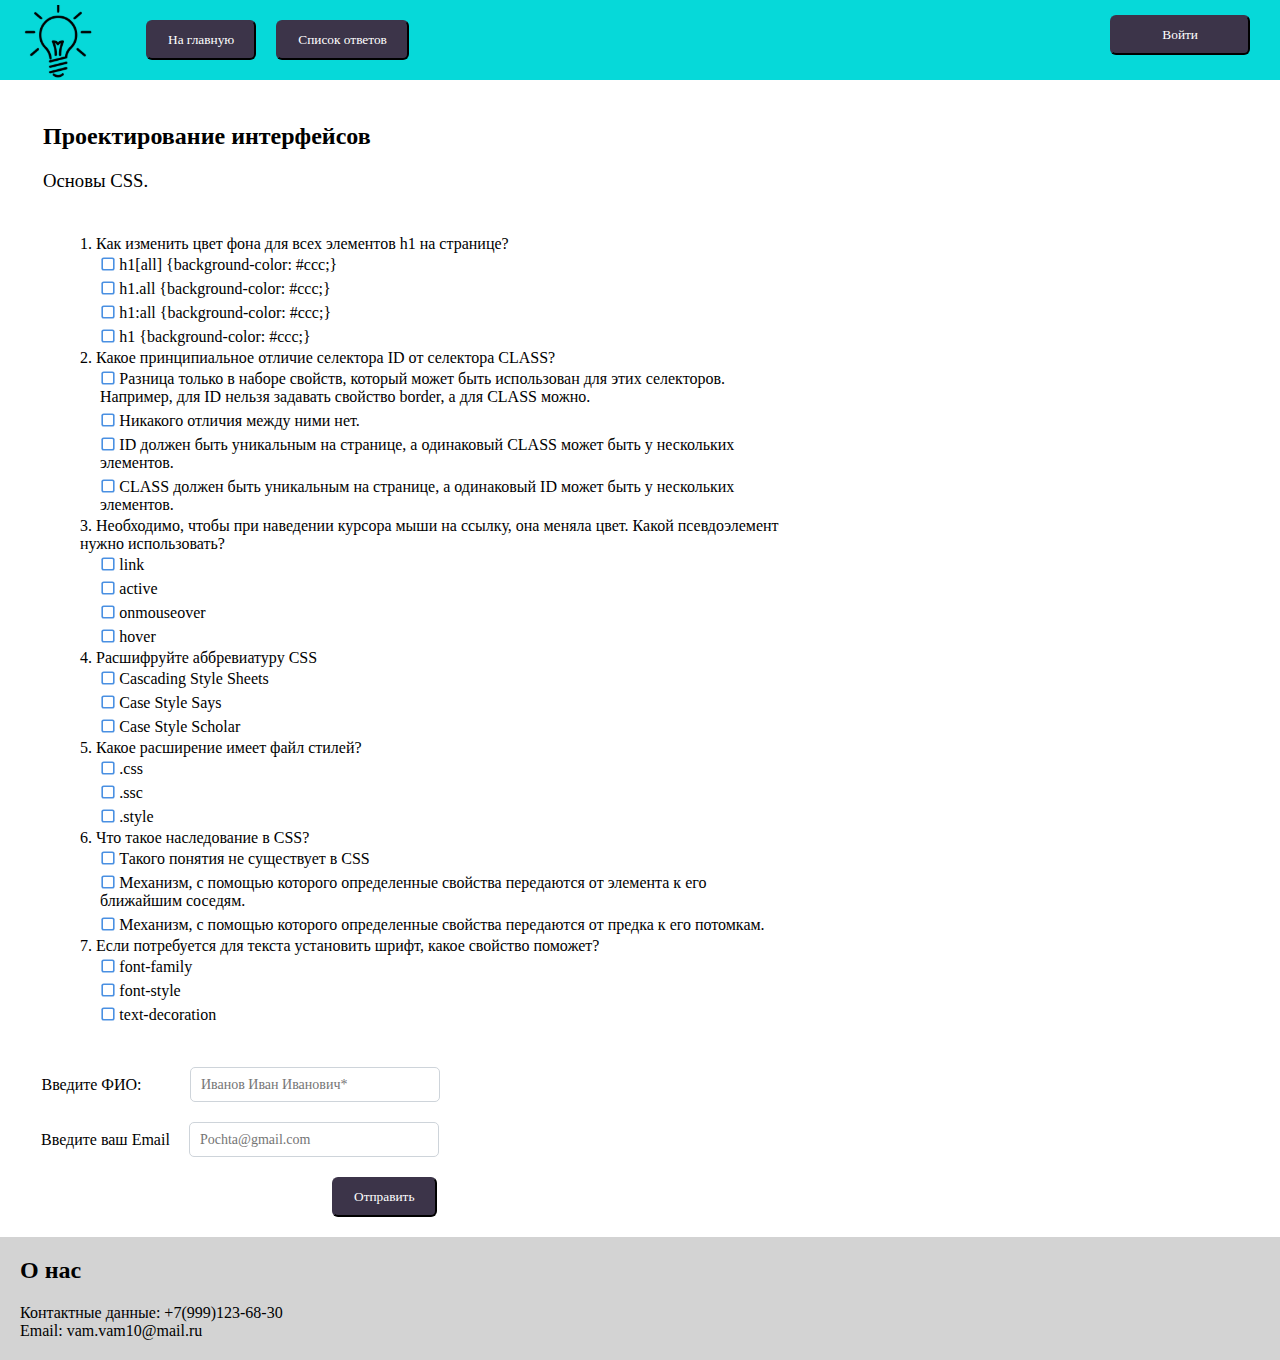
<file: test5.html>
<!DOCTYPE html>
<html lang="ru">

<head>
    <meta charset="UTF-8">
    <meta name="viewport" content="width=device-width, initial-scale=1.0">
    <title>Система тестирования</title>
    <link rel="stylesheet" href="css/style.css">
</head>

<body>
    <header>
        <a href="main.html"><img class="header__logo" src="img/logo.svg" alt="logo"></a>
        <nav>
            <form action="main.html">
                <button>На главную</button>
            </form>
            <form action="results.html">
                <button>Список ответов</button>
            </form>
        </nav>
        <form action="auth.html">
            <button class="header__logon">Войти</button>
        </form>
    </header>
    <main>
        <div class="about">
            <h2>Проектирование интерфейсов</h2>
            <h3>Основы CSS.</h3>
        </div>
        <div class="test">
            <ul>
                <ul>1. Как изменить цвет фона для всех элементов h1 на странице?
                    <li>
                        <label class="usual__check usual__option">
                            <input class="usual__check__input" type="checkbox">
                            <span class="usual__check__box"></span>
                            h1[all] {background-color: #ccc;}
                        </label>
                    </li>
                    <li>
                        <label class="usual__check usual__option">
                            <input class="usual__check__input" type="checkbox">
                            <span class="usual__check__box"></span>
                            h1.all {background-color: #ccc;}
                        </label>
                    </li>
                    <li>
                        <label class="usual__check usual__option">
                            <input class="usual__check__input" type="checkbox">
                            <span class="usual__check__box"></span>
                            h1:all {background-color: #ccc;}
                        </label>
                    </li>
                    <li>
                        <label class="usual__check usual__option">
                            <input class="usual__check__input" type="checkbox">
                            <span class="usual__check__box"></span>
							h1 {background-color: #ccc;}
                        </label>
                    </li>
                </ul>
                <ul>2. Какое принципиальное отличие селектора ID от селектора CLASS?
                    <li>
                        <label class="usual__check usual__option">
                            <input class="usual__check__input" type="checkbox">
                            <span class="usual__check__box"></span>
                            Разница только в наборе свойств, который может быть использован для этих селекторов. Например, для ID нельзя задавать свойство border, а для CLASS можно.
                        </label>
                    </li>
                    <li>
                        <label class="usual__check usual__option">
                            <input class="usual__check__input" type="checkbox">
                            <span class="usual__check__box"></span>
                           Никакого отличия между ними нет.
                        </label>
                    </li>
                    <li>
                        <label class="usual__check usual__option">
                            <input class="usual__check__input" type="checkbox">
                            <span class="usual__check__box"></span>
                            ID должен быть уникальным на странице, а одинаковый CLASS может быть у нескольких элементов.
                        </label>
                    </li>
                    <li>
                        <label class="usual__check usual__option">
                            <input class="usual__check__input" type="checkbox">
                            <span class="usual__check__box"></span>
                            CLASS должен быть уникальным на странице, а одинаковый ID может быть у нескольких элементов.
                        </label>
                    </li>
                </ul>
                <ul>3. Необходимо, чтобы при наведении курсора мыши на ссылку, она меняла цвет. Какой псевдоэлемент нужно использовать?
                    <li>
                        <label class="usual__check usual__option">
                            <input class="usual__check__input" type="checkbox">
                            <span class="usual__check__box"></span>
                            link
                        </label>
                    </li>
                    <li>
                        <label class="usual__check usual__option">
                            <input class="usual__check__input" type="checkbox">
                            <span class="usual__check__box"></span>
                            active
                        </label>
                    </li>
                    <li>
                        <label class="usual__check usual__option">
                            <input class="usual__check__input" type="checkbox">
                            <span class="usual__check__box"></span>
                           onmouseover
                        </label>
                    </li>
                    <li>
                        <label class="usual__check usual__option">
                            <input class="usual__check__input" type="checkbox">
                            <span class="usual__check__box"></span>
                           hover
                        </label>
                    </li>
                </ul>
                <ul>4. Расшифруйте аббревиатуру CSS
                    <li>
                        <label class="usual__check usual__option">
                            <input class="usual__check__input" type="checkbox">
                            <span class="usual__check__box"></span>
                            Cascading Style Sheets
                        </label>
                    </li>
                    <li>
                        <label class="usual__check usual__option">
                            <input class="usual__check__input" type="checkbox">
                            <span class="usual__check__box"></span>
                            Case Style Says
                        </label>
                    </li>
                    <li>
                        <label class="usual__check usual__option">
                            <input class="usual__check__input" type="checkbox">
                            <span class="usual__check__box"></span>
                            Case Style Scholar
                        </label>
                    </li>
                </ul>
				<ul>5. Какое расширение имеет файл стилей?
					<li>
                        <label class="usual__check usual__option">
                            <input class="usual__check__input" type="checkbox">
                            <span class="usual__check__box"></span>
                          .css
                        </label>
                    </li>
					<li>
                        <label class="usual__check usual__option">
                            <input class="usual__check__input" type="checkbox">
                            <span class="usual__check__box"></span>
                            .ssc
                        </label>
                    </li>
					<li>
                        <label class="usual__check usual__option">
                            <input class="usual__check__input" type="checkbox">
                            <span class="usual__check__box"></span>
                           .style
                        </label>
                    </li>
				</ul>
                <ul>6. Что такое наследование в CSS?
                    <li>
                        <label class="usual__check usual__option">
                            <input class="usual__check__input" type="checkbox">
                            <span class="usual__check__box"></span>
                            Такого понятия не существует в CSS
                        </label>
                    </li>
                    <li>
                        <label class="usual__check usual__option">
                            <input class="usual__check__input" type="checkbox">
                            <span class="usual__check__box"></span>
                            Механизм, с помощью которого определенные свойства передаются от элемента к его ближайшим соседям.
                        </label>
                    </li>
                    <li>
                        <label class="usual__check usual__option">
                            <input class="usual__check__input" type="checkbox">
                            <span class="usual__check__box"></span>
                            Механизм, с помощью которого определенные свойства передаются от предка к его потомкам.
                        </label>
                    </li>
                </ul>
                <ul>7. Если потребуется для текста установить шрифт, какое свойство поможет?
                    <li>
                        <label class="usual__check usual__option">
                            <input class="usual__check__input" type="checkbox">
                            <span class="usual__check__box"></span>
                            font-family
                        </label>
                    </li>
                    <li>
                        <label class="usual__check usual__option">
                            <input class="usual__check__input" type="checkbox">
                            <span class="usual__check__box"></span>
                            font-style
                        </label>
                    </li>
                    <li>
                        <label class="usual__check usual__option">
                            <input class="usual__check__input" type="checkbox">
                            <span class="usual__check__box"></span>
                            text-decoration
                        </label>
                    </li>
                </ul>
            </ul>
        </div>
        <div class="main__student">
            <div class="main__students-initials">
                <p class="main__student-initials__text">Введите ФИО:</p>
                <label class="placeholder-box1">
                    <input required type="text" placeholder="Иванов Иван Иванович*">
                </label>
            </div>
            <div class="main__students-email">
                <p class="main__student-email__text">Введите ваш Email</p>
                <label class="placeholder-box2">
                    <input required type="text" placeholder="Pochta@gmail.com">
                </label>
            </div>
			<button class="main__students__button">Отправить</button>
        </div>
    </main>
    <footer class="relative">
        <div class="footer-info">
            <h2>О нас</h2>
            <p>Контактные данные: +7(999)123-68-30</p>
            <p>Email: vam.vam10@mail.ru</p>
        </div>
    </footer>
</body>

</html>
</file>
<file: css/style.css>
/*
* Prefixed by https://autoprefixer.github.io
* PostCSS: v7.0.29,
* Autoprefixer: v9.7.6
* Browsers: last 4 version
*/

@font-face {
    font-family: 'Roboto';
    src: 
        local('Roboto-Regular.eot?#iefix') format('embedded-opentype'),
        local('Roboto-Regular.woff') format('woff'),
        local('Roboto-Regular.ttf') format('truetype');
    font-weight: normal;
    font-style: normal;
}



*, html, body {
    margin:0 auto;
    -webkit-box-sizing: border-box;
            box-sizing: border-box; 
    font-family: 'Roboto';
}


header{
    display: -webkit-box;
    display: -ms-flexbox;
    display: flex;
    -webkit-box-pack: start;
        -ms-flex-pack: start;
            justify-content: flex-start;
    height: 80px;
    background-color: #06D9D9;
    padding-bottom: 5px;
    padding-top: 5px;
}


a{
    margin:0;
    text-decoration: none;
    color: black;
}

form, section{
    margin:0;
}

header > a > img{
    margin-right: 0;
    margin-left: 20px;
    -webkit-transform: scale(1);
	-ms-transform: scale(1);
	    transform: scale(1);
	-webkit-transition: .3s ease-in-out;
	-o-transition: .3s ease-in-out;
	transition: .3s ease-in-out;
}

header > a > img:hover,
header > a > img:focus{
    -webkit-transform: scale(1.1);
	-ms-transform: scale(1.1);
	    transform: scale(1.1);
    cursor: pointer;
}

nav{
    display:-webkit-box;
    display:-ms-flexbox;
    display:flex;
    padding:15px 20px;
    margin-left:10px;
}

header > form > button,
nav > form >button{
    background: #3c3449;
    border-color:#3c3449;
    padding:10px 20px;
    margin-left:20px;
    color: white;
    border-radius: 6px;  
}

header > form > button{
    margin-right: 30px;
    padding: 10px 50px;
    margin-top: 10px;
    margin-bottom: 10px;
}

header > form > button:hover,
header > form > button:focus,
nav > form > button:hover,
nav > form > button:focus{
    background: #3c1529;
    border-color:#3c1529;
}

.absolute{
    position: absolute;
}

.relative{
    position: relative;
}


footer {
    position: absolute;
    bottom:0;
    width: 100%;
    background: lightgray;  
}

.footer-info  {
    padding: 20px;
}

.footer-info > h2{
    margin-bottom:20px;
}

.container {
    max-width: 600px;
    margin: 60px 0px 0px 40px;
    
}

.container > h2 {
    padding: 15px 0px;
}

.container > p {
    line-height: 130%;
}
.cards {
    margin: 35px 0px;
}

.card {
    cursor: pointer;    
    background: #D1D1D1;
    border-radius: 10px;
    border: 1px solid black;
    text-align: center; 
    padding: 27px;
    margin: 30px 0px;
    max-width: 440px;
}

.card:hover {
    background: gray;
}

.card > a {
    margin: 10px 0px;
   
}

/* тесты */

.about {
	padding: 43px;
}

.about>h2 {
	margin-bottom: 20px;
}

.about>h3 {
	font-weight: normal;
}

li {
	list-style-type: none;
	padding: 3px 20px;
}

.usual__check {
padding-left: 1.21em;
}

.usual__check__input {
	display:none;
	position: absolute;
	-webkit-appearance: none;
	-moz-appearance: none;
	appearance: none;
}

.usual__check__box {
	position: absolute;
	margin-top: 0.2em;
	margin-left: -1em;
	width: 0.6em;
	height: 0.6em;
	border-radius: 0.05em;
	background-color: white;
	-webkit-box-shadow: 0 0 0 0.1em #4A90E2;
	box-shadow: 0 0 0 0.1em #4A90E2;
}

.usual__check__input:checked + .usual__check__box {
	background-color: #4A90E2;
	background-image:url('../img/check.svg');
}

.usual__check__input:focus + .usual__check__box {
	-webkit-box-shadow:
	0 0 0 0.1em #4A90E2,
	0 0 0 0.2em #7ED321;
	box-shadow:
	0 0 0 0.1em #4A90E2,
	0 0 0 0.2em #7ED321;
}

table {
	width: 570px;
	margin-top: 20px;
	margin-bottom: 20px;
	}
	
.col1 {
	width: 200px;
	}
	
#input1 {
	margin-left: 74px;
	margin-bottom: 20px;
}

.test {
	max-width: 800px;
	margin: 0;
}

.main__student {
	display: -webkit-box;
	display: -ms-flexbox;
	display: flex;
	-webkit-box-orient: vertical;
	-webkit-box-direction: normal;
	    -ms-flex-direction: column;
	        flex-direction: column;
	padding: 20px 40px;
}
.main__students-initials {
	display: -webkit-box;
	display: -ms-flexbox;
	display: flex;
	-webkit-box-align: center;
	    -ms-flex-align: center;
	        align-items: center;
	margin: 0;
	max-width: 400px;
}

.main__students-email {
	display: -webkit-box;
	display: -ms-flexbox;
	display: flex;
	-webkit-box-align: center;
	    -ms-flex-align: center;
	        align-items: center;
	margin: 0;
	max-width: 400px;
	margin-right: 100px;
}

.main__student-initials__text {
	padding-right: 47px;
}

.main__student-email__text {
	padding-right: 10px;
}

.placeholder-box1 { 
	display: block;	
	position: relative;
	margin: 20px 0;
	width: 250px;
}

.placeholder-box2 {
	display: block;	
	position: relative;	
	width: 250px;
	margin-left: 8px;
}

.placeholder-box1 input {
	display: block;
	-webkit-box-sizing: border-box;
	        box-sizing: border-box;
	width: 100%;
	height: 35px;
	line-height: 35px;
	padding: 0 10px;
	font-size: 14px;
	font-weight: 400;
	color: #495057;
	background-color: #fff;
	border: 1px solid #ced4da;
	border-radius: 5px;
}

.input-answer{
    display: block;
	-webkit-box-sizing: border-box;
	        box-sizing: border-box;
	width: 100%;
	height: 35px;
	line-height: 35px;
	font-size: 14px;
	font-weight: 400;
	color: #495057;
	background-color: #fff;
	border: 1px solid #ced4da;
	border-radius: 5px;
}

input[type="text"]:hover {
	border-color: #06D9D9;
}

input[type="text"]:focus {
	border-color: #06D9D9;
	outline: none;
}
	


.placeholder-box2 input {
	display: block;
	-webkit-box-sizing: border-box;
	        box-sizing: border-box;
	width: 100%;
	height: 35px;
	line-height: 35px;
	padding: 0 10px;
	font-size: 14px;
	font-weight: 400;
	color: #495057;
	background-color: #fff;
	border: 1px solid #ced4da;
	border-radius: 5px;
}
.placeholder-text {    
	display: block;
	width: 100%; 
	line-height: 37px;
	position: absolute;
	left: 10px;
	top: 0;
	bottom: 0;
	color: #888;
	cursor: text;
	-webkit-user-select: none;
	   -moz-user-select: none;
	    -ms-user-select: none;
	        user-select: none;
	margin: 0;
}
 
.main__students__button {
	background: #3c3449;
    border-color:#3c3449;
    padding:10px 20px;
    margin-left:292px;
	margin-top: 20px;
    color: white;
    border-radius: 6px; 
}

.main__students__button:focus,
.main__students__button:hover{
    background: #3c1529;
    border-color:#3c1529;
}

.inf{
    display: -webkit-box;
    display: -ms-flexbox;
    display: flex;
}

.inf-block{
    display: -webkit-box;
    display: -ms-flexbox;
    display: flex;
    -webkit-box-orient: vertical;
    -webkit-box-direction: normal;
        -ms-flex-direction: column;
            flex-direction: column;
    margin-bottom: 70px;
}

.inf-block-form {
    display: -webkit-box;
    display: -ms-flexbox;
    display: flex;
    width: 750px;
    padding-top: 50px;
}
.inf-block-form-label {
  font-size: 18px;
}
.inf-block-form-box{
    font-size: 18px;
    -webkit-box-sizing: border-box;
            box-sizing: border-box;
    width: 450px;
    margin: 0;
}

.inf-but {
    display: -webkit-box;
    display: -ms-flexbox;
    display: flex;
    -webkit-box-align: center;
        -ms-flex-align: center;
            align-items: center;
    margin: 0;
}
.inf-button{
	background: #3c3449;
    border-color:#3c3449;
    font-size: 18px;
    color: white;
    padding: 10px 25px;
    border-radius: 6px;
    margin-bottom: 40px;
}

.inf-button:hover,
.inf-button:focus{
    background: #3c1529;
    border-color:#3c1529;
}


.table {
  margin-top:30px;
  margin-left: 30px;
  width: 800px;
}
.correct {

    color:green;
}

.wrong {
    color:red;
}


.col1 {
    width: 200px;
}

.col2 {
    width: 150px;
}

.hide{
    visibility: hidden;
}

.show{
    visibility:visible;
}

.auth-inf {
    display: -webkit-box;
    display: -ms-flexbox;
    display: flex;
    -webkit-box-orient: vertical;
    -webkit-box-direction: normal;
        -ms-flex-direction: column;
            flex-direction: column;
    padding-top: 50px;
    width: 15%;
}
.auth-inf-log {
    display: -webkit-box;
    display: -ms-flexbox;
    display: flex;
    padding-left: 8px;
    width: 100%;
}
.auth-inf-pass {
    display: -webkit-box;
    display: -ms-flexbox;
    display: flex;
    width: 100%;
}
.input {
    margin-left: 50px;
    margin-bottom: 25px;
    width: 100%;
    height: 25px;
    border:1px solid #ced4da;
    border-radius: 5px;
}
.auth-inf-p{
    font-size: 18px;
    
}
.auth-but {
    display: -webkit-box;
    display: -ms-flexbox;
    display: flex;
    padding-top: 20px;
    padding-left: 90px;
    margin-bottom: 40px;
}
.auth-button {
    color:white;
	background: #3c3449;
    border-color:#3c3449;
    padding: 10px 30px;
    border-radius: 6px;
}

.auth-button:hover,
.auth-button:focus{
    background: #3c1529;
    border-color:#3c1529;
}
</file>
